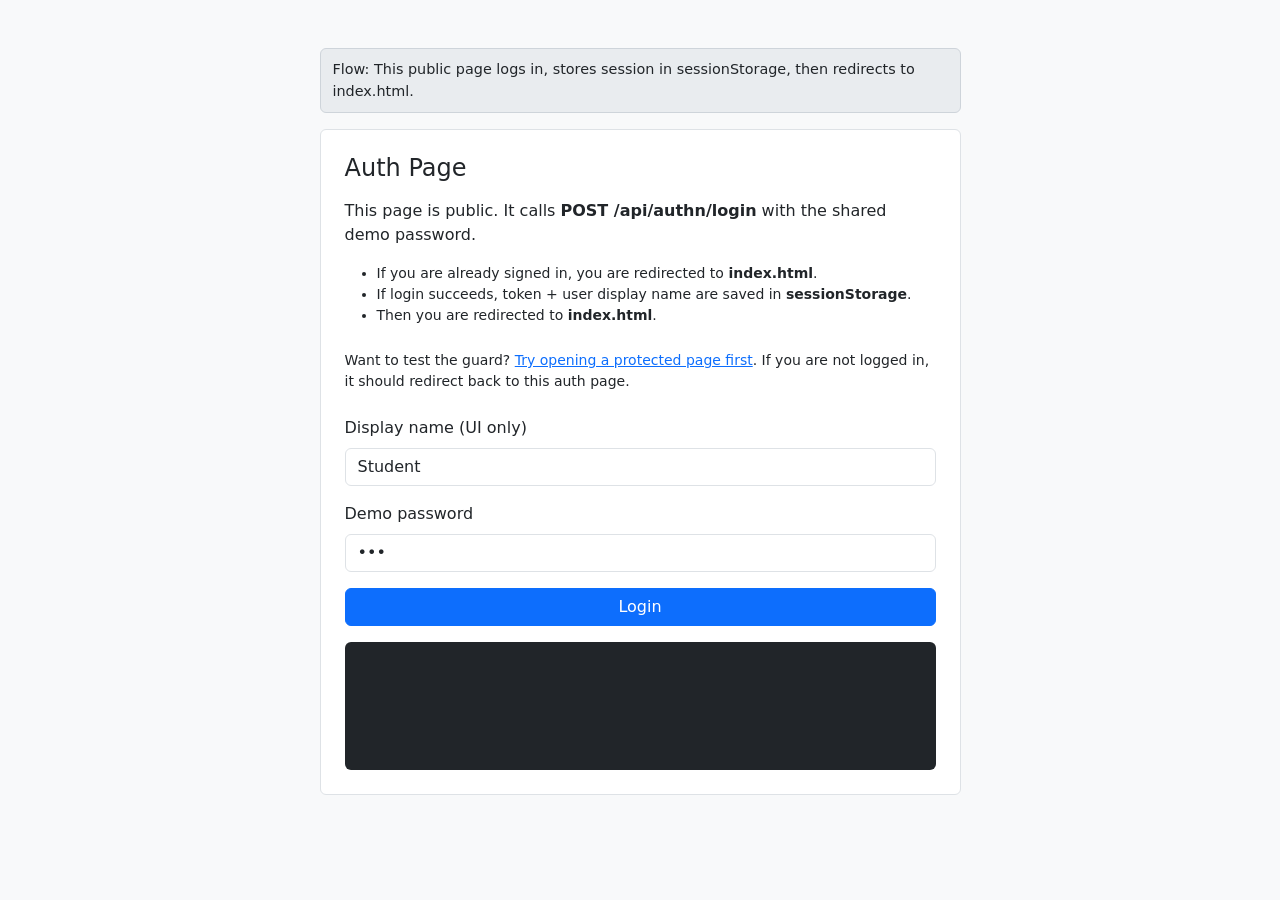
<file: index.html>
<!doctype html>
<html lang="en">
  <head>
    <meta charset="utf-8" />
    <meta name="viewport" content="width=device-width, initial-scale=1" />
    <title>Brain Bucket API Consumer - Index (Protected)</title>
    <link href="https://cdn.jsdelivr.net/npm/bootstrap@5.3.3/dist/css/bootstrap.min.css" rel="stylesheet" />
    <link href="assets/css/styles.css" rel="stylesheet" />
  </head>
  <body>
    <main class="container py-4">
      <div class="flow-banner mb-3">
        Flow: Protected page checks shared guard on load. No session means redirect to auth.html.
      </div>

      <div id="login-flash" class="alert alert-success d-none" role="status" aria-live="polite"></div>

      <header class="mb-4">
        <h1 class="h4 mb-2">Index Page (Protected)</h1>
        <p class="mb-2">This page runs a login check on load.</p>
        <p class="mb-0">If no session exists, redirect goes to <strong>auth.html</strong>.</p>
      </header>

      <section class="card simple-card mb-3">
        <div class="card-body">
          <p class="mb-1"><strong>Signed in as:</strong> <span id="username-output"></span></p>
          <p class="mb-0"><strong>Token preview:</strong> <span id="token-output" class="token-preview"></span></p>
        </div>
      </section>

      <section class="card simple-card mb-3">
        <div class="card-body">
          <h2 class="h5">Simple API Demo</h2>
          <p class="mb-2">GET example: <strong>/health</strong></p>
          <div class="d-flex gap-2 flex-wrap mb-3">
            <button id="get-btn" class="btn btn-primary" type="button">Run GET health</button>
          </div>
          <p id="api-message" class="mb-2"></p>
          <pre id="api-output" class="result-box mb-0"></pre>
        </div>
      </section>

      <section class="d-flex gap-2 flex-wrap">
        <a class="btn btn-outline-secondary" href="pages/profile.html">Go To Protected Profile Page</a>
        <button id="sign-out-btn" class="btn btn-outline-danger" type="button">Sign Out</button>
      </section>
    </main>
    <!-- index.js: protects page, renders session info, runs health demo -->
    <script src="assets/js/index.js"></script>
  </body>
</html>
</file>
<file: assets/css/styles.css>
body {
  background: #f8f9fa;
}

.flow-banner {
  background: #e9ecef;
  border: 1px solid #ced4da;
  border-radius: 0.375rem;
  padding: 0.625rem 0.75rem;
  font-size: 0.9rem;
}

.simple-card {
  border: 1px solid #dee2e6;
}

.result-box {
  background: #212529;
  color: #f8f9fa;
  border-radius: 0.375rem;
  padding: 1rem;
  min-height: 8rem;
  overflow: auto;
}

.token-preview {
  font-family: monospace;
}
</file>
